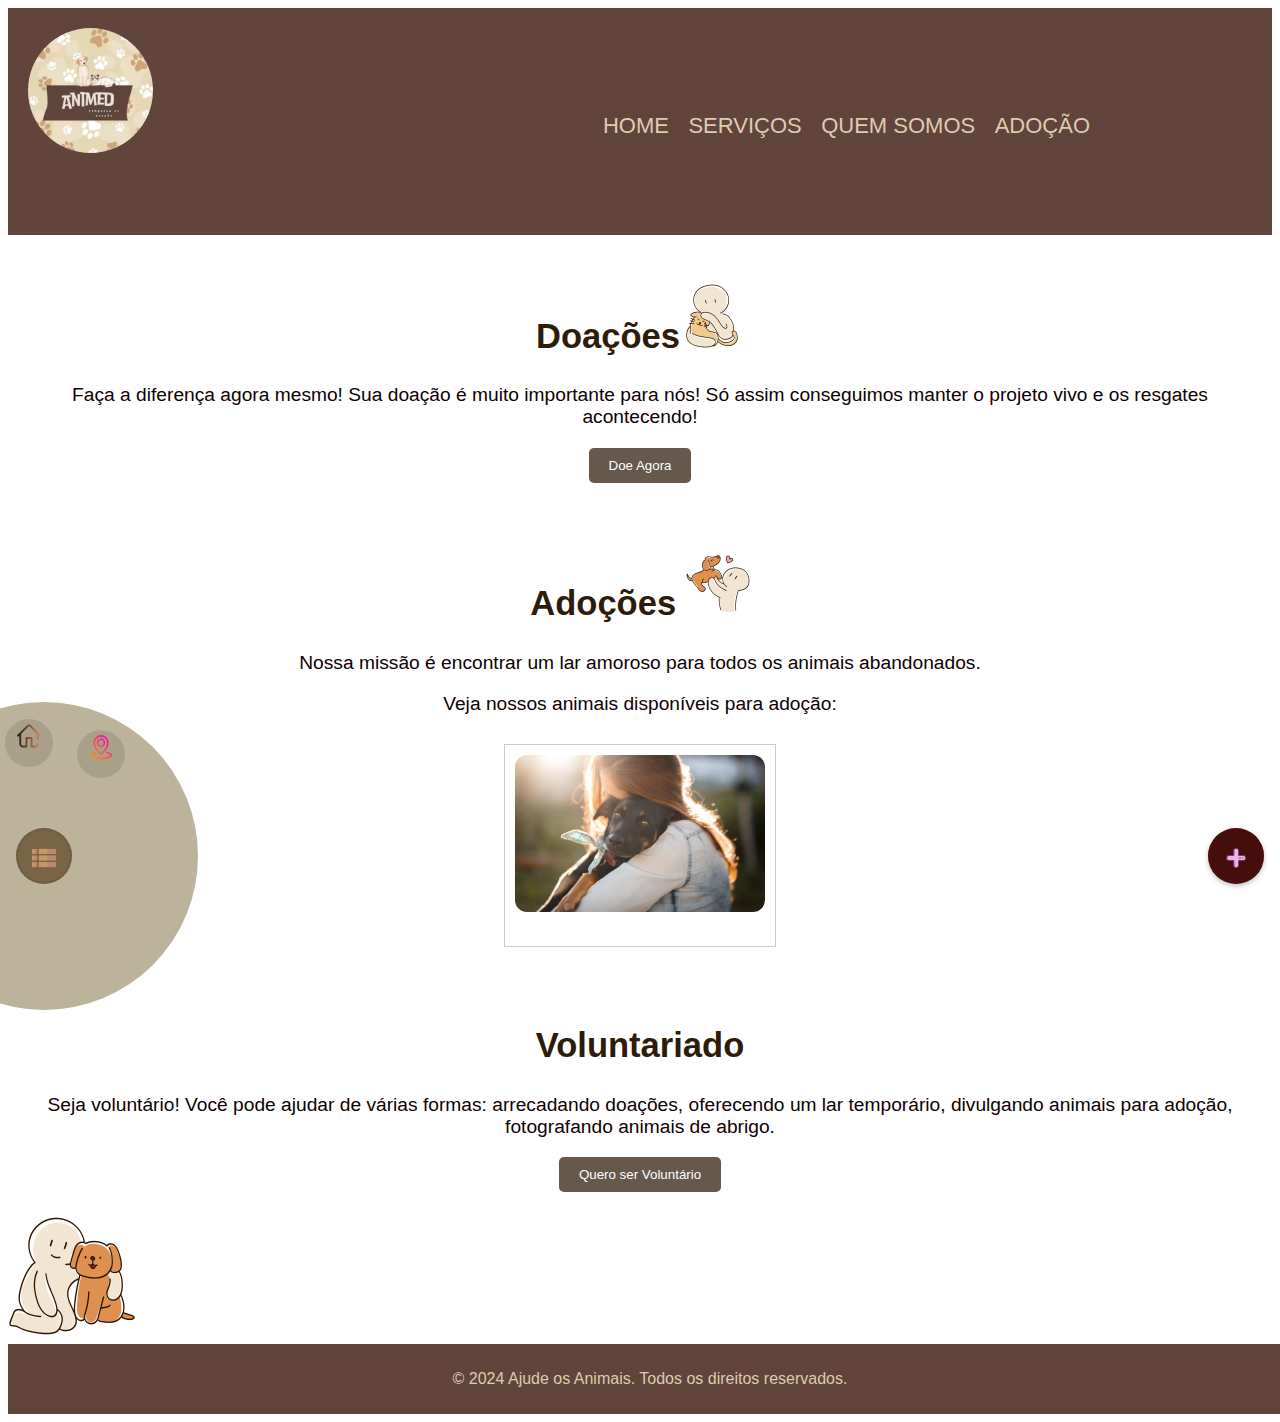
<file: adoção.html>
<!DOCTYPE html>
<html lang="pt-br">
<head>
    <meta charset="UTF-8">
    <meta name="viewport" content="width=device-width, initial-scale=1.0">
    <title>adoção</title>
    <link rel="stylesheet" href="Adoção.css">
</head>
<body>
    
        <header>
            <img class="img1" src="./logo.jpeg" alt="logo">
        
            <div class="box">
        
              <nav>
                <ul>
                  <li><a href="index.html">Home</a></li>
                  <li><a href="serviços.html">Serviços</a></li>
                  <li><a href="quemsomos.html">Quem somos</a></li>
                  <li><a href="adoção.html">Adoção</a></li>
                </ul>
              </nav>
            </div>
          </header>

    
      <section id="doacoes">
        <h2>Doações<img src="./adoção 6.png"></h2>
        <p>Faça a diferença agora mesmo! Sua doação é muito importante para nós! Só assim conseguimos manter o projeto vivo e os resgates acontecendo!</p>
        <a href="https://form.jotform.com/242885378875680"><button>Doe Agora</button></a>
      </section>
    
      <section id="adocoes">
        <h2>Adoções <img src="./adoção 4.png"></h2>
        <p>Nossa missão é encontrar um lar amoroso para todos os animais abandonados.</p>
        <p>Veja nossos animais disponíveis para adoção:</p>
        <div class="animais">
      
      
          <div class="animal">
            <img src="./adoção.jpeg" alt="adoção">
            <p>     
            </p>
          </div>
        </div>
      </section>
      <div id="circularMenu" class="circular-menu">

        <a class="floating-btn" onclick="document.getElementById('circularMenu').classList.toggle('active');">
          <img src="./mais.png">
          <i class="fa fa-plus"></i>
        </a>
      
        <menu class="items-wrapper">
          <a href="https://www.instagram.com/animed.oficial?utm_source=ig_web_button_share_sheet&igsh=ZDNlZDc0MzIxNw==" class="menu-item fa fa-instagram">
            <img src="./instagram.png">
          </a>
          <a href="https://form.jotform.com/243254769484065" class="menu-item fa fa-contato">
            <img src="./suporte-ao-cliente.png">
          </a>
          <a href="https://form.jotform.com/242966382213661" class="menu-item fa fa-voluntario">
            <img src="./socorro.png">
          </a>
          
          <a href="https://form.jotform.com/242885378875680" class="menu-item fa fa-adoção">
            <img src="./adocao.png">
          </a>
        </menu>
      
      </div>
      
      
      <div id="circularMenu1" class="circular-menu circular-menu-left active">
      
        <a class="floating-btn" onclick="document.getElementById('circularMenu1').classList.toggle('active');">
          <img src="./cardapio.png">
          <i class="fa fa-bars"></i>
        </a>
      
        <menu class="items-wrapper">
          <a href="index.html" class="menu-item fa fa-home">
            <img src="./casa.png">
          </a>
          <a href="https://www.google.com/maps/place/Liga+Solidaria+-+Educand%C3%A1rio+Dom+Duarte/@-23.5971871,-46.784404,17z/data=!4m6!3m5!1s0x94ce55441c70fadd:0x134c6311f1ed7925!8m2!3d-23.597192!4d-46.7818291!16s%2Fg%2F11vkct9v6j?entry=ttu&g_ep=EgoyMDI0MTExOC4wIKXMDSoASAFQAw%3D%3D" class="menu-item fa fa-user">
            <img src="./localizacao.png">
          </a>
         
        </menu>
      
      </div>
      <section id="voluntariado">
        <h2>Voluntariado</h2>
        <p>Seja voluntário! Você pode ajudar de várias formas: arrecadando doações, oferecendo um lar temporário, divulgando animais para adoção, fotografando animais de abrigo.</p>
        <a href="https://form.jotform.com/242966382213661"><button>Quero ser Voluntário</button></a>
      </section>
      <img src="./voluntario.png">
    
      <footer>
        <p class="col">© 2024 Ajude os Animais. Todos os direitos reservados.</p>
      </footer>






<script src="Adoção.js"></script>
</body>
</html>
</file>
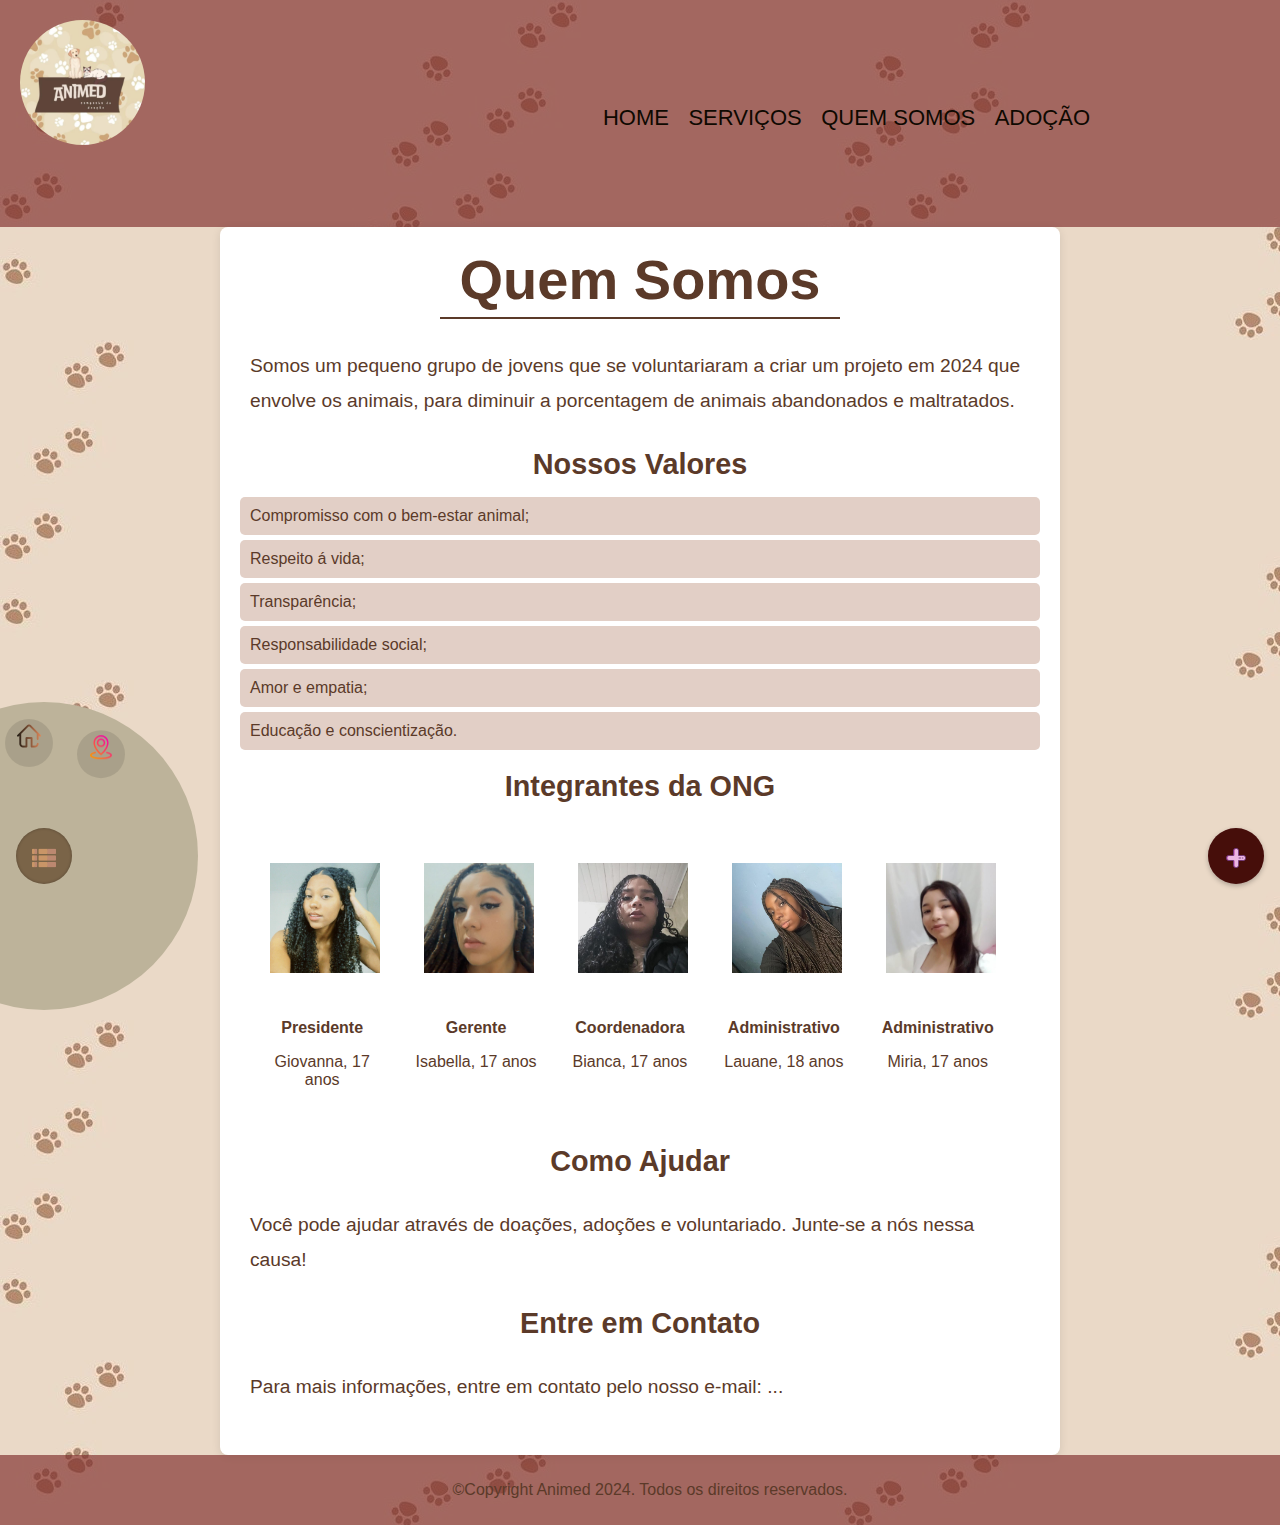
<file: quemsomos.html>
<!DOCTYPE html>
<html lang="pt-br">
<head>
    <meta charset="UTF-8">
    <meta name="viewport" content="width=device-width, initial-scale=1.0">
    <title>Quem somos </title>


<link rel="stylesheet" href="quemsomos.css">

</head>
<body>
    <header>
    <img class="img1" src="./logo.jpeg" alt="logo">

    <div class="box">

      <nav>
        <ul>
          <li><a href="index.html">Home</a></li>
          <li><a href="serviços.html">Serviços</a></li>
          <li><a href="quemsomos.html">Quem somos</a></li>
          
          <li><a href="adoção.html">Adoção</a></li>
        </ul>
      </nav>
    </div>
  </header>


  <body>
    <div class="inicio">
        <h1 class="titulo">Quem Somos</h1>
        <p class="descricao"> Somos um pequeno grupo de jovens que se voluntariaram a criar um projeto em 2024 que envolve os animais, para diminuir a porcentagem de animais abandonados e maltratados.</p>
        
        <h2 class="subtitulo">Nossos Valores</h2>
        <ul class="valores">
            <li>Compromisso com o bem-estar animal;</li>
            <li>Respeito á vida;</li>
            <li>Transparência;</li>
            <li>Responsabilidade social;</li>
            <li>Amor e empatia;</li>
            <li>Educação e conscientização.</li>
        </ul>
        
        <h2 class="subtitulo">Integrantes da ONG</h2>
        <div class="integrantes">
            <div class="integrante">
                <img src="./giovana.jpg" alt="Integrante 1" class="foto">
                <b><p class="nomes">Presidente</p></b>
                <p class="nomes">Giovanna, 17 anos</p>
            </div>

            <div class="integrante">
                <img src="./isabella.jpg" alt="Integrante 2" class="foto">
                <b><p class="nomes">Gerente</p></b>
                <p class="nomes">Isabella, 17 anos</p>
            </div>

            <div class="integrante">
                <img src="./bianca.jpg" alt="Integrante 3" class="foto">
                <b><p class="nomes">Coordenadora</p></b>
                <p class="nomes">Bianca, 17 anos</p>
            </div>

            <div class="integrante">
                <img src="./lauane.jpg" alt="Integrante 4" class="foto">
                <b><p class="nomes">Administrativo</p></b>
                <p class="nomes">Lauane, 18 anos</p>
            </div>

            <div class="integrante">
                <img src="./mirian.jpg" alt="Integrante 5" class="foto" id="foto">
                <b><p class="nomes">Administrativo</p></b>
                <p class="nomes">Miria, 17 anos</p>
        </div>

    

        
    </div>

    <h2 class="subtitulo">Como Ajudar</h2>
        <p class="descricao">Você pode ajudar através de doações, adoções e voluntariado. Junte-se a nós nessa causa!</p>

        <h2 class="subtitulo">Entre em Contato</h2>
        <p class="descricao">Para mais informações, entre em contato pelo nosso e-mail: ... </p>
         </div>
        





  <div id="circularMenu" class="circular-menu">

    <a class="floating-btn" onclick="document.getElementById('circularMenu').classList.toggle('active');">
      <img src="./mais.png">
      <i class="fa fa-plus"></i>
    </a>
  
    <menu class="items-wrapper">
      <a href="#" class="menu-item fa fa-instagram">
        <img src="./instagram.png">
      </a>
      <a href="https://form.jotform.com/243254769484065" class="menu-item fa fa-contato">
        <img src="./suporte-ao-cliente.png">
      </a>
      <a href="https://form.jotform.com/242966382213661" class="menu-item fa fa-voluntario">
        <img src="./socorro.png">
      </a>
      
      <a href="https://form.jotform.com/242885378875680" class="menu-item fa fa-adoção">
        <img src="./adocao.png">
      </a>
    </menu>
  
  </div>
  
  
  <div id="circularMenu1" class="circular-menu circular-menu-left active">
  
    <a class="floating-btn" onclick="document.getElementById('circularMenu1').classList.toggle('active');">
      <img src="./cardapio.png">
      <i class="fa fa-bars"></i>
    </a>
  
    <menu class="items-wrapper">
      <a href="index.html" class="menu-item fa fa-home">
        <img src="./casa.png">
      </a>
      <a href="https://www.google.com/maps/place/Liga+Solidaria+-+Educand%C3%A1rio+Dom+Duarte/@-23.5971871,-46.784404,17z/data=!4m6!3m5!1s0x94ce55441c70fadd:0x134c6311f1ed7925!8m2!3d-23.597192!4d-46.7818291!16s%2Fg%2F11vkct9v6j?entry=ttu&g_ep=EgoyMDI0MTExOC4wIKXMDSoASAFQAw%3D%3D" class="menu-item fa fa-user">
        <img src="./localizacao.png">
      </a>

    </menu>
  
  </div>







  <footer class="footer">
    <p class="copy">&copy;Copyright Animed 2024. Todos os direitos reservados.</p>
</footer>


</body>
</html>
</file>
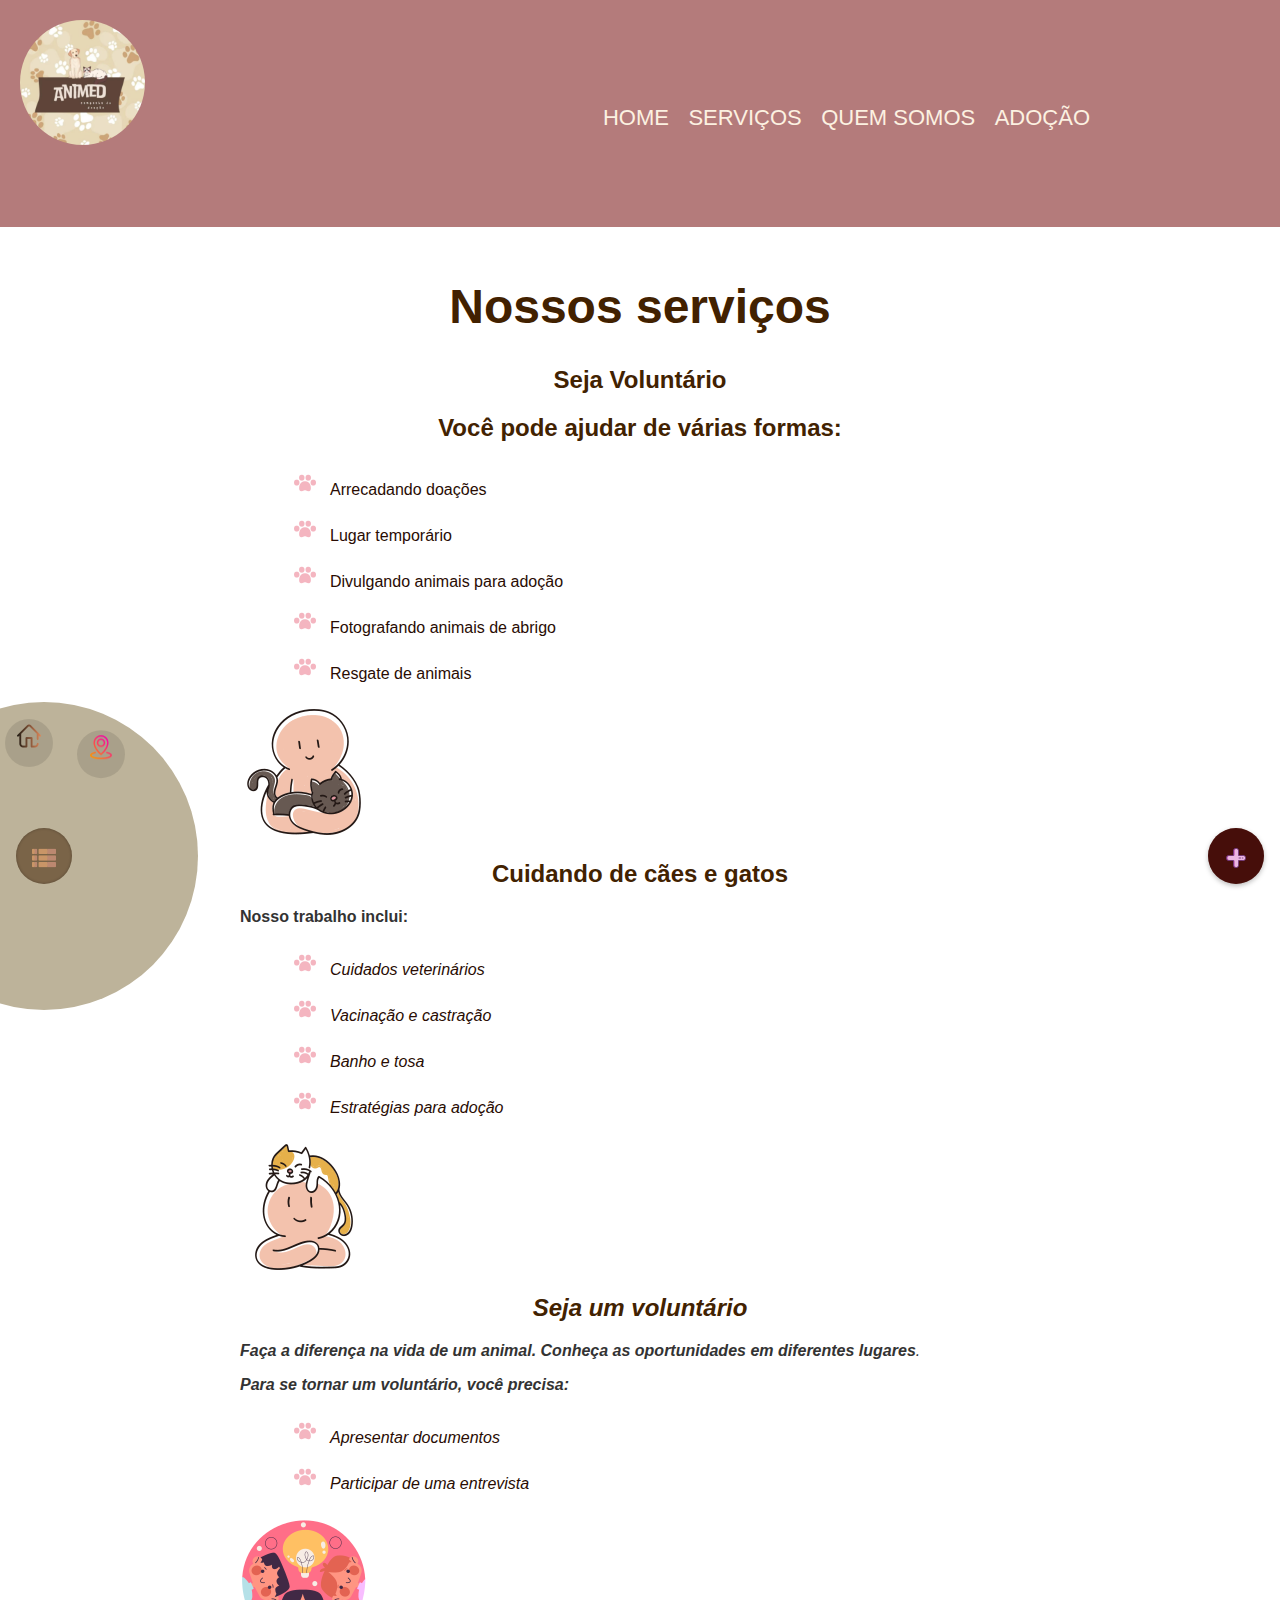
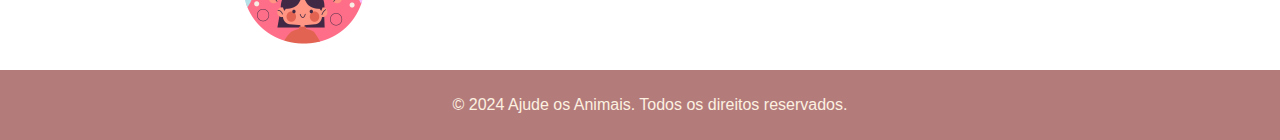
<file: serviços.html>
<!DOCTYPE html>
<html lang="pt-br">
<head>
    <meta charset="UTF-8">
    <meta name="viewport" content="width=device-width, initial-scale=1.0">
    <title>Serviços</title>
    <link rel="stylesheet" href="serviços.css">
</head>
<body>
    <header>
        <img class="img1" src="./logo.jpeg" alt="logo">
    
        <div class="box">
    
          <nav>
            <ul>
              <li><a href="index.html">Home</a></li>
              <li><a href="serviços.html">Serviços</a></li>
              <li><a href="quemsomos.html">Quem somos</a></li>
              
              <li><a href="adoção.html">Adoção</a></li>
            </ul>
          </nav>
        </div>
      </header>

      <div class="inicio">
        
            <h1> Nossos serviços</h1>
            <h2>Seja Voluntário</h2>
            <h2>Você pode ajudar de várias formas:</h2>
        
    
        
            
                <ul>
                    
                    <li class="itens">Arrecadando doações</h3>
                
                    <li class="itens">Lugar temporário</h3>
               
                    <li class="itens">Divulgando animais para adoção</h3>
                
                    <li class="itens">Fotografando animais de abrigo</h3>
                
                    <li class="itens">Resgate de animais</h3>
                
                 </ul>

                 <img src="./abraco.png">
            
    
            <div class="sobre">
                <h2>Cuidando de cães e gatos</h2>
                <p><b>Nosso trabalho inclui:</b></p>
                <ul>
                    <li class="itens"><i>Cuidados veterinários</i></li>
                    <li class="itens"><i>Vacinação e castração</i></li>
                    <li class="itens"><i>Banho e tosa</i></li>
                    <li class="itens"><i>Estratégias para adoção</i></li>
                </ul>
             <img class="animal" src="./bicho-de-estimacao.png" alt="adoçao" width="" height=" ">
               
              </div>
    
            <div class="voluntários">
                <h2>Seja um voluntário</h2>
                <p><b>Faça a diferença na vida de um animal. Conheça as oportunidades em diferentes lugares</b>.</p>
                <p><b>Para se tornar um voluntário, você precisa:</b></p>
                <ul>
                    <li class="itens">Apresentar documentos</li>
                    <li class="itens">Participar de uma entrevista</li>
                </ul>
                <img class="animal" src="./espirito-de-equipe.png" alt="voluntariado" width="" height="">
              </div>
        
    </div>
        
    <div id="circularMenu" class="circular-menu">

      <a class="floating-btn" onclick="document.getElementById('circularMenu').classList.toggle('active');">
        <img src="./mais.png">
        <i class="fa fa-plus"></i>
      </a>
    
      <menu class="items-wrapper">
        <a href="https://www.instagram.com/animed.oficial?utm_source=ig_web_button_share_sheet&igsh=ZDNlZDc0MzIxNw==" class="menu-item fa fa-instagram">
          <img src="./instagram.png">
        </a>
        <a href="https://form.jotform.com/243254769484065" class="menu-item fa fa-contato">
          <img src="./suporte-ao-cliente.png">
        </a>
        <a href="https://form.jotform.com/242966382213661" class="menu-item fa fa-voluntario">
          <img src="./socorro.png">
        </a>
        
        <a href="https://form.jotform.com/242885378875680" class="menu-item fa fa-adoção">
          <img src="./adocao.png">
        </a>
      </menu>
    
    </div>
    
    
    <div id="circularMenu1" class="circular-menu circular-menu-left active">
    
      <a class="floating-btn" onclick="document.getElementById('circularMenu1').classList.toggle('active');">
        <img src="./cardapio.png">
        <i class="fa fa-bars"></i>
      </a>
    
      <menu class="items-wrapper">
        <a href="index.html" class="menu-item fa fa-home">
          <img src="./casa.png">
        </a>
        <a href="https://www.google.com/maps/place/Liga+Solidaria+-+Educand%C3%A1rio+Dom+Duarte/@-23.5971871,-46.784404,17z/data=!4m7!3m6!1s0x94ce55441c70fadd:0x134c6311f1ed7925!4b1!8m2!3d-23.597192!4d-46.7818291!16s%2Fg%2F11vkct9v6j?entry=ttu&g_ep=EgoyMDI0MTExOC4wIKXMDSoASAFQAw%3D%3D" class="menu-item fa fa-user">
          <img src="./localizacao.png">
        </a>
       
      </menu>
    
    </div>











    <footer>
        <p class="col">© 2024 Ajude os Animais. Todos os direitos reservados.</p>
      </footer>
<script src="serviços.js"></script>
</body>
</html>
</file>
<file: Adoção.css>
header{
    background-color:#61443a;
    padding: 20px;
    }
    .img1{
        height: 125px;
        width: 125px;
        border-radius: 70px;
        
      }
      
       .box{
          width: 1100px;
          position: relative;
          margin: 0 auto;
          text-align:right ;
       }
      nav{
      position: relative;
      top: -60px;
      right: 100px;
      }
       nav li{
          display: inline;
          margin: 0 0 0 15px;
        }
      
      nav a{
          text-transform: uppercase;
          color: #ddccb0;
          text-decoration: none;
          font-weight: chewy;
          font-size: 22px;
    
      }
      
      nav a:hover{
        color: white;
        text-decoration: underline;
      }
      nav a:active{
        color: brown;
      }

      body {
        font-family: Arial, sans-serif;
      
        color: #333333;
      }
  
  section {
    padding: 20px;
    text-align: center;
    font-size: 1.2em ;
    color:#0f0101;
  }
  
  h2 {
    font-size: 1.8em;
    color: #2e1c09; 
  }
  
  button {
    background-color: #463525d3; 
    color: #fff;
    padding: 10px 20px;
    border: none;
    border-radius: 5px;
    cursor: pointer;
  }
  
  .animais {
    display: flex;
    flex-wrap: wrap;
    justify-content: center;
  }
  
  .animal {
    width: 250px;
    margin: 10px;
    border: 1px solid #ccc;
    padding: 10px;
    text-align: left;
  }
  
  .animal img {
    border-radius: 12px;
    width: 100%;
    height: auto;
  }

  .circular-menu.active .menu-item {
    transition-timing-function: cubic-bezier(0.175, 0.885, 0.32, 1.275);
  }
  
  .circular-menu.active .menu-item:nth-child(1) {
    transform: translate3d(1em,-7em,0);
  }
  
  .circular-menu.active .menu-item:nth-child(2) {
    transform: translate3d(-3.5em,-6.3em,0);
  }
  
  .circular-menu.active .menu-item:nth-child(3) {
    transform: translate3d(-6.5em,-3.2em,0);
  }
  
  .circular-menu.active .menu-item:nth-child(4) {
    transform: translate3d(-7em,1em,0);
  }
  
  /**
   * The other theme for this menu
   */.circular-menu {
    position: fixed;
    bottom: 1em;
    right: 1em;
  }
  .floating-btn img{
    padding: 6px;
    margin: 3 px;
  
  
    
  }
  .circular-menu .floating-btn {
    display: block;
    width: 3.5em;
    height: 3.5em;
  
    border-radius: 50%;
    background-color: #460e0a;
    box-shadow: 0 2px 5px 0 hsla(0, 0%, 0%, .26);  
    color: hsl(0, 0%, 100%);
    text-align: center;
    line-height: 3.9;
    cursor: pointer;
    outline: 0;
  }
  
  .circular-menu.active .floating-btn {
    box-shadow: inset 0 0 3px hsla(0, 0%, 0%, .3);
  }
  
  .circular-menu .floating-btn:active {
    box-shadow: 0 4px 8px 0 hsla(0, 0%, 0%, .4);
  }
  
  .circular-menu .floating-btn i {
    font-size: 1.3em;
    transition: transform .2s;  
  }
  
  .circular-menu.active .floating-btn i {
    transform: rotate(-45deg);
  }
  
  .circular-menu:after {
    display: block;
    content: '';
    width: 3.5em;
    height: 3.5em;
    border-radius: 50%;
    position: absolute;
    top: 0;
    right: 0;
    z-index: -2;
    background-color: #d6b9b7;
    transition: all .3s ease;
  }
  
  .circular-menu.active:after {
    transform: scale3d(5.5, 5.5, 1);
    transition-timing-function: cubic-bezier(.68, 1.55, .265, 1);
  }
  
  .circular-menu .items-wrapper {
    padding: 0;
    margin: 0;
  }
  
  .circular-menu .menu-item {
    position: absolute;
    top: .2em;
    right: .2em;
    z-index: -1;
    display: block;
    text-decoration: none;
    color: hsl(0, 0%, 100%);
    font-size: 1em;
    width: 3em;
    height: 3em;
    border-radius: 50%;
    text-align: center;
    line-height: 3;
    background-color: hsla(0,0%,0%,.1);
    transition: transform .3s ease, background .2s ease;
  }
  
  .circular-menu .menu-item:hover {
    background-color: hsla(0,0%,0%,.3);
  }
  
  
  .circular-menu.circular-menu-left {
    right: auto; 
    left: 1em;
  }
  .circular-menucircular-menu-leftactive img{
    padding: 6px;
    margin: 3 px;
  
  }
  
  .circular-menu.circular-menu-left .floating-btn {
    background-color: #7a6448;
  }
  
  .circular-menu.circular-menu-left:after {
    background-color: #bdb39a;
  }
  
  .circular-menu.circular-menu-left.active .floating-btn i {
    transform: rotate(90deg);
  }
  
  .circular-menu.circular-menu-left.active .menu-item:nth-child(1) {
    transform: translate3d(-1em,-7em,0);
  }
  
  .circular-menu.circular-menu-left.active .menu-item:nth-child(2) {
    transform: translate3d(3.5em,-6.3em,0);
  }
  
  .circular-menu.circular-menu-left.active .menu-item:nth-child(3) {
    transform: translate3d(6.5em,-3.2em,0);
  }
  
  .circular-menu.circular-menu-left.active .menu-item:nth-child(4) {
    transform: translate3d(7em,1em,0);
  }
  
  
  
  .col{
    color: #ddccb0;
  }

  footer {
    display: inline-block;
  background-color: #61443a;
  padding: 10px;
  text-align: center;
  bottom: 0;
  width: 100%;
  }

  @media screen and (max-width: 480px){

    .img1, .box{
      width: auto;
    }
    h1{
      text-align: center;
    }
  
    nav{
      position: static;
    
  }
  }
</file>
<file: quemsomos.css>
header{
    background-color: #7e2e2ca9;
    padding: 20px;
    }
    .img1{
        height: 125px;
        width: 125px;
        border-radius: 70px;
        
      }
      
       .box{
          width: 1100px;
          position: relative;
          margin: 0 auto;
          text-align:right ;
       }
      nav{
      position: relative;
      top: -60px;
      right: 100px;
      }
       nav li{
          display: inline;
          margin: 0 0 0 15px;
        }
      
      nav a{
          text-transform: uppercase;
          color: rgb(14, 9, 1);
          text-decoration: none;
          font-weight: chewy;
          font-size: 22px;
      
      }
      
      nav a:hover{
        color: white;
        text-decoration: underline;
      }
      nav a:active{
        color: #dfcece;
      }

      
        
      
      body {
        background-color: #EDEDED;
      }
      body {
        font-family: Arial, sans-serif;
        background-image: url(./quem\ somos.jpg);
        color: #5b3a29;
        margin: 0;
        padding: 0;
    }
    
    .inicio {
        max-width: 800px;
        margin: 0 auto;
        padding: 20px;
        background-color: white;
        border-radius: 8px;
        box-shadow: 0 2px 10px rgba(0, 0, 0, 0.1);
    }
    
    .titulo {
        font-size: 3.5em;
        text-align: center;
        margin-bottom: 20px; 
        border-bottom: 2px solid #5b3a29;
        width: 50%;
        margin: 0 auto;
        padding-bottom: 5px;
    }
    
    .descricao {
        margin-top: 20px;
        padding: 10px;
        font-size: 1.2em;
        line-height: 1.8;
        margin-bottom: 20px;
    }
    
    .subtitulo {
        text-align: center;
        font-size: 1.8em;
        margin-top: 20px;
        margin-bottom: 10px;
    }
    
    .valores {
        list-style-type: none;
        padding: 0;
    }
    
    .valores li {
        background-color: #e2cfc6;
        margin: 5px 0;
        padding: 10px;
        border-radius: 5px;
    }
    
    .integrantes {
        display: flex;
        flex-wrap: wrap;
        justify-content: space-between;
        margin: 20px 0;
        width: 760px;
    
    }
    
    .integrante {
        margin: 0;
        width: 19%;
        text-align: center;
        margin-bottom: 20px;
       
    }
    
    .nomes{
        text-align: center;
        margin-left: 20px;
    }
    
    .foto {
        display: flex;
        justify-content: center;
        text-align: center;
        width: 150px;
        vertical-align: top;
        margin: 10px;
        padding: 30px 20px;
        box-sizing: border-box;
        font-weight: bolder;
        border-radius: 10px;
    }
       
    

      .circular-menu {
        position: fixed;
        bottom: 1em;
        right: 1em;
      }
      .floating-btn img{
        padding: 6px;
        margin: 3 px;
    

        
      }
      .circular-menu .floating-btn {
        display: block;
        width: 3.5em;
        height: 3.5em;
      
        border-radius: 50%;
        background-color: #460e0a;
        box-shadow: 0 2px 5px 0 hsla(0, 0%, 0%, .26);  
        color: hsl(0, 0%, 100%);
        text-align: center;
        line-height: 3.9;
        cursor: pointer;
        outline: 0;
      }
      
      .circular-menu.active .floating-btn {
        box-shadow: inset 0 0 3px hsla(0, 0%, 0%, .3);
      }
      
      .circular-menu .floating-btn:active {
        box-shadow: 0 4px 8px 0 hsla(0, 0%, 0%, .4);
      }
      
      .circular-menu .floating-btn i {
        font-size: 1.3em;
        transition: transform .2s;  
      }
      
      .circular-menu.active .floating-btn i {
        transform: rotate(-45deg);
      }
      
      .circular-menu:after {
        display: block;
        content: '';
        width: 3.5em;
        height: 3.5em;
        border-radius: 50%;
        position: absolute;
        top: 0;
        right: 0;
        z-index: -2;
        background-color: #d6b9b7;
        transition: all .3s ease;
      }
      
      .circular-menu.active:after {
        transform: scale3d(5.5, 5.5, 1);
        transition-timing-function: cubic-bezier(.68, 1.55, .265, 1);
      }
      
      .circular-menu .items-wrapper {
        padding: 0;
        margin: 0;
      }
      
      .circular-menu .menu-item {
        position: absolute;
        top: .2em;
        right: .2em;
        z-index: -1;
        display: block;
        text-decoration: none;
        color: hsl(0, 0%, 100%);
        font-size: 1em;
        width: 3em;
        height: 3em;
        border-radius: 50%;
        text-align: center;
        line-height: 3;
        background-color: hsla(0,0%,0%,.1);
        transition: transform .3s ease, background .2s ease;
      }
      
      .circular-menu .menu-item:hover {
        background-color: hsla(0,0%,0%,.3);
      }
      
      .circular-menu.active .menu-item {
        transition-timing-function: cubic-bezier(0.175, 0.885, 0.32, 1.275);
      }
      
      .circular-menu.active .menu-item:nth-child(1) {
        transform: translate3d(1em,-7em,0);
      }
      
      .circular-menu.active .menu-item:nth-child(2) {
        transform: translate3d(-3.5em,-6.3em,0);
      }
      
      .circular-menu.active .menu-item:nth-child(3) {
        transform: translate3d(-6.5em,-3.2em,0);
      }
      
      .circular-menu.active .menu-item:nth-child(4) {
        transform: translate3d(-7em,1em,0);
      }
      
      /**
       * The other theme for this menu
       */
      
      .circular-menu.circular-menu-left {
        right: auto; 
        left: 1em;
      }
      .circular-menucircular-menu-leftactive img{
        padding: 6px;
        margin: 3 px;

      }
      
      .circular-menu.circular-menu-left .floating-btn {
        background-color: #7a6448;
      }
      
      .circular-menu.circular-menu-left:after {
        background-color: #bdb39a;
      }
      
      .circular-menu.circular-menu-left.active .floating-btn i {
        transform: rotate(90deg);
      }
      
      .circular-menu.circular-menu-left.active .menu-item:nth-child(1) {
        transform: translate3d(-1em,-7em,0);
      }
      
      .circular-menu.circular-menu-left.active .menu-item:nth-child(2) {
        transform: translate3d(3.5em,-6.3em,0);
      }
      
      .circular-menu.circular-menu-left.active .menu-item:nth-child(3) {
        transform: translate3d(6.5em,-3.2em,0);
      }
      
      .circular-menu.circular-menu-left.active .menu-item:nth-child(4) {
        transform: translate3d(7em,1em,0);
      }
    
      footer {
        text-align: center;
        display: inline-block;
        background-color: #7e2e2ca9; 
        padding: 10px;
  bottom: 0;
  width: 100%;
      }


      @media screen and (max-width: 480px){

        .img1, .box{
          width: auto;
        }
        h1{
          text-align: center;
        }
      
        nav{
          position: static;
        
      }
      .integrantes{
        width: 100%;
        position:fixed;
      }
      }
</file>
<file: serviços.css>
header {
  background-color: #8a3131a4;
  padding: 20px;
}

.img1 {
  height: 125px;
  width: 125px;
  border-radius: 70px;

}

.box {
  width: 1100px;
  position: relative;
  margin: 0 auto;
  text-align: right;
}

nav {
  position: relative;
  top: -60px;
  right: 100px;
}

nav li {
  display: inline;
  margin: 0 0 0 15px;
}

nav a {
  text-transform: uppercase;
  color: #fcf1e1;
  text-decoration: none;
  font-weight: chewy;
  font-size: 22px;

}

nav a:hover {
  color: white;
  text-decoration: underline;
}

nav a:active {
  color: brown;
}

body {
  font-family: sans-serif;
  background-color: #ffffff; 
  color: #333;
  margin: 0;
  padding: 0;
  background-color: #ffffff; 
}
@media screen and (max-width: 600px) {
  .menu li {
      float: none;
      display: none;
  }
  .menu li.icon {
      float: right;
      display: block;
  }
  .menu.responsive {
      position: relative;
  }
  .menu.responsive li {
      display: block; 
      float: none;
  }
}
.inicio{
  max-width: 800px;
  margin: 0 auto;
  padding: 20px;
  background-color: white;
  border-radius: 8px;
  box-shadow:;

}

.centro{
  text-align: center;
}

 


 h1 {
  color: #422100; 
  font-size: 3em;
  text-align: center;
}

 h2 {
  color: #422201; 
  font-size: 1.5em;
  text-align: center;
}
h3{
  text-align: center;


}


main {
  padding: 20px;
}




  

ul li {
  
  color: #290c03;
  position: relative;
  list-style-type: none;
  }

li ul {
  position: absolute;
  left: 149px;
  top: 0;
  display: none;
  }

* html ul li { float: left; }
* html ul li a { height: 1%; }

li:hover ul { display: block; }

.itens{
  line-height: 1.6;
}

.itens::before{
  font-size: 1.8em;
  padding: 13px;
  content: url(./pata.png);

}
.imagemsobre{
  width:50%;
  height:200px ;
 margin: 0 0 0 230px;
  border-radius: 29px;
}

.imagemvoluntario{
  width:50%;
  height:200px ;
 margin: 0 0 0 230px;
  border-radius: 29px;
}



.voluntários{
  font-style: italic;
}


.img{
  border-radius: 12px;
  width: 50%;
  margin: 0 0 0 230px;
  padding: 23px;

  height: auto;
}



.serviços {
  width: 200px;
  margin: 10px;
  padding: 15px;
  border: 1px solid #ccc;
  border-radius: 5px;
  text-align: center;
}

  



.circular-menu.active .menu-item {
  transition-timing-function: cubic-bezier(0.175, 0.885, 0.32, 1.275);
}

.circular-menu.active .menu-item:nth-child(1) {
  transform: translate3d(1em,-7em,0);
}

.circular-menu.active .menu-item:nth-child(2) {
  transform: translate3d(-3.5em,-6.3em,0);
}

.circular-menu.active .menu-item:nth-child(3) {
  transform: translate3d(-6.5em,-3.2em,0);
}

.circular-menu.active .menu-item:nth-child(4) {
  transform: translate3d(-7em,1em,0);
}


 
.circular-menu {
  position: fixed;
  bottom: 1em;
  right: 1em;
}
.floating-btn img{
  padding: 6px;
  margin: 3 px;


  
}
.circular-menu .floating-btn {
  display: block;
  width: 3.5em;
  height: 3.5em;

  border-radius: 50%;
  background-color: #460e0a;
  box-shadow: 0 2px 5px 0 hsla(0, 0%, 0%, .26);  
  color: hsl(0, 0%, 100%);
  text-align: center;
  line-height: 3.9;
  cursor: pointer;
  outline: 0;
}

.circular-menu.active .floating-btn {
  box-shadow: inset 0 0 3px hsla(0, 0%, 0%, .3);
}

.circular-menu .floating-btn:active {
  box-shadow: 0 4px 8px 0 hsla(0, 0%, 0%, .4);
}

.circular-menu .floating-btn i {
  font-size: 1.3em;
  transition: transform .2s;  
}

.circular-menu.active .floating-btn i {
  transform: rotate(-45deg);
}

.circular-menu:after {
  display: block;
  content: '';
  width: 3.5em;
  height: 3.5em;
  border-radius: 50%;
  position: absolute;
  top: 0;
  right: 0;
  z-index: -2;
  background-color: #d6b9b7;
  transition: all .3s ease;
}

.circular-menu.active:after {
  transform: scale3d(5.5, 5.5, 1);
  transition-timing-function: cubic-bezier(.68, 1.55, .265, 1);
}

.circular-menu .items-wrapper {
  padding: 0;
  margin: 0;
}

.circular-menu .menu-item {
  position: absolute;
  top: .2em;
  right: .2em;
  z-index: -1;
  display: block;
  text-decoration: none;
  color: hsl(0, 0%, 100%);
  font-size: 1em;
  width: 3em;
  height: 3em;
  border-radius: 50%;
  text-align: center;
  line-height: 3;
  background-color: hsla(0,0%,0%,.1);
  transition: transform .3s ease, background .2s ease;
}

.circular-menu .menu-item:hover {
  background-color: hsla(0,0%,0%,.3);
}


.circular-menu.circular-menu-left {
  right: auto; 
  left: 1em;
}
.circular-menucircular-menu-leftactive img{
  padding: 6px;
  margin: 3 px;

}

.circular-menu.circular-menu-left .floating-btn {
  background-color: #7a6448;
}

.circular-menu.circular-menu-left:after {
  background-color: #bdb39a;
}

.circular-menu.circular-menu-left.active .floating-btn i {
  transform: rotate(90deg);
}

.circular-menu.circular-menu-left.active .menu-item:nth-child(1) {
  transform: translate3d(-1em,-7em,0);
}

.circular-menu.circular-menu-left.active .menu-item:nth-child(2) {
  transform: translate3d(3.5em,-6.3em,0);
}

.circular-menu.circular-menu-left.active .menu-item:nth-child(3) {
  transform: translate3d(6.5em,-3.2em,0);
}

.circular-menu.circular-menu-left.active .menu-item:nth-child(4) {
  transform: translate3d(7em,1em,0);
}



.col {
  color: #fcf1e1;
}

footer {
  text-align: center;
  display: inline-block;
  background-color: #8a3131a4;
  padding: 10px;
  bottom: 0;
  width: 100%;
}

@media screen and (max-width: 480px){

  .img1, .box{
    width: auto;
  }
  h1{
    text-align: center;
  }

  nav{
    position: static;
  
}

.sobre, .voluntario{
  width: auto;
  

}



 
}
</file>
